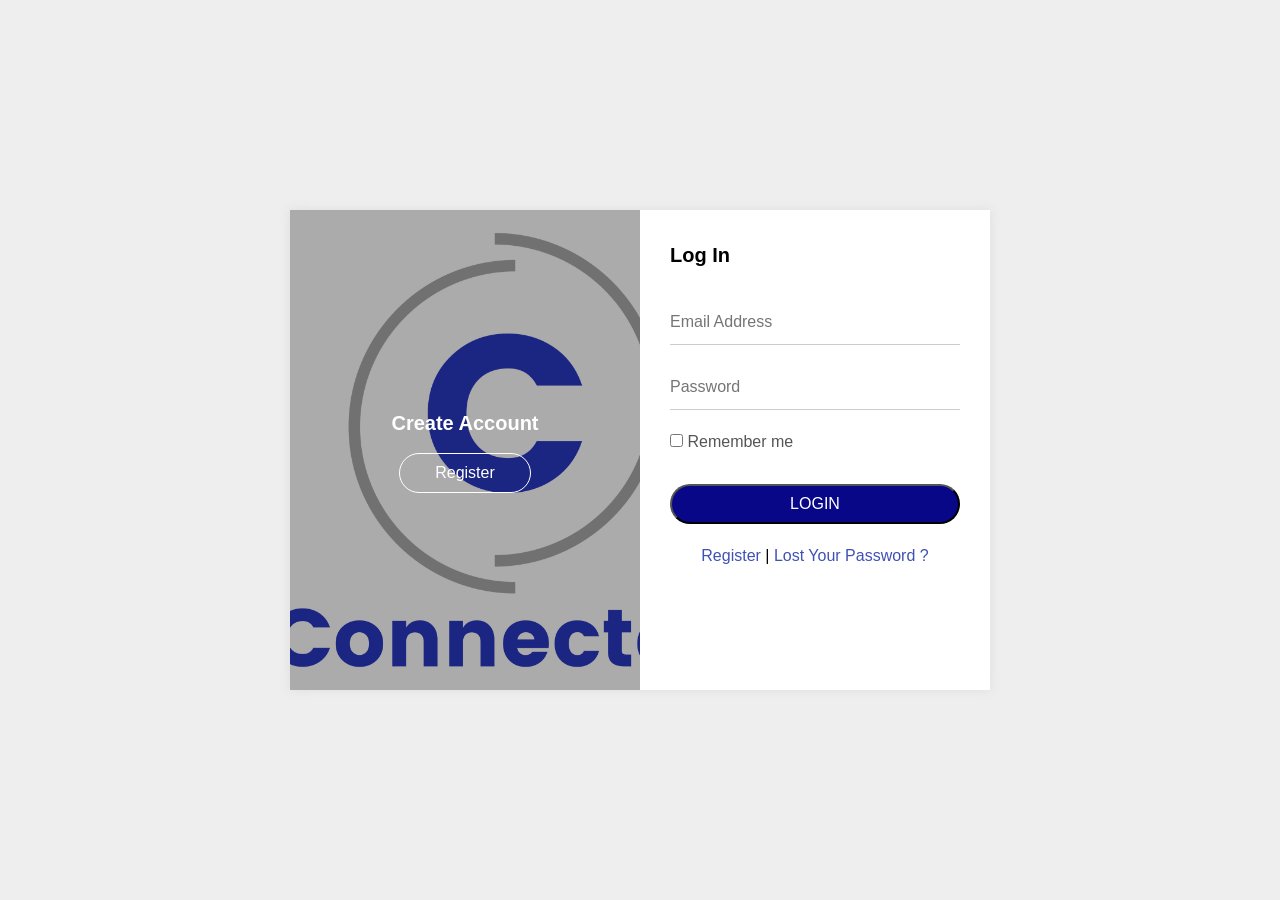
<file: index.htm>
<!DOCTYPE html>
<html lang="en">
<head>
    <meta charset="UTF-8">
    <meta http-equiv="X-UA-Compatible" content="IE=edge">
    <meta name="viewport" content="width=device-width, initial-scale=1.0">
    <link rel="stylesheet" href="style.css">
    <title>Login & Register form</title>
</head>
<body>
    <div class="login-page">
        <div class="box">
            <div class="left">
                <h3>Create Account</h3>
                <button type="button" class="register-btn">Register</button>
            </div>
            <div class="right">
                <h3>Have an Account?</h3>
                <button type="button" class="login-btn">Login</button>
            </div>
            <div class="form">
                <!-- Login form start -->
                <div class="login-form ">
                    <h3>Log In</h3>
                    <div class="form-group">
                        <input type="text" placeholder="Email Address" class="form-control">
                    </div>
                    <div class="form-group">
                        <input type="password" placeholder="Password" class="form-control">
                    </div>
                    <div class="form-group">
                        <label>
                            <input type="checkbox"> Remember me
                        </label>
                    </div>
                    <button type="button" class="submit-btn">Login</button>
                    <p><a href="#" class="register-btn">Register</a> | <a href="#" class="lost-pass-btn">Lost Your Password ?</a></p>
                </div>
                <!-- Login form End -->

                <!-- Register form start -->
                <div class="register-form form-hidden">
                    <h3>Register</h3>
                    <div class="form-group">
                        <input type="text" placeholder="First Name" class="form-control">
                    </div>
                    <div class="form-group">
                        <input type="text" placeholder="Last Name" class="form-control">
                    </div>
                    <div class="form-group">
                        <input type="text" placeholder="Email Address" class="form-control">
                    </div>
                    <div class="form-group">
                        <input type="password" placeholder="Password" class="form-control">
                    </div>
                    <button type="button" class="submit-btn">Register</button>
                    <p><a href="#" class="login-btn">Login</a> | <a href="#" class="lost-pass-btn">Lost Your Password ?</a></p>
                </div>
                <!-- Register form End -->

                <!-- Lost Password form start -->
                <div class="lost-password-form form-hidden">
                    <h3>Lost Your Password ?</h3>
                    <h5>You will receive a link to create a new password via email.</h5>
                    <div class="form-group">
                        <input type="text" placeholder="Email Address" class="form-control">
                    </div>
                    <button type="button" class="submit-btn">Reset Password</button>
                    <p><a href="#" class="login-btn">Login</a> | <a href="#" class="register-btn">Register</a></p>
                </div>
                <!-- Lost Password form End -->
            </div>
        </div>
    </div>

<script src="script.js"></script>    
</body>
</html>
</file>
<file: style.css>
*{
    box-sizing: border-box;
    margin: 0;
    padding: 0;
}
body{
    font-family: sans-serif;
    margin: 0;
    line-height: 1.5;
}
.login-page{
    min-height: 100vh;
    padding: 15px;
    background-color: #eeeeee;
    display: flex;
    flex-wrap: wrap;
    align-items: center;
    justify-content: center;
}
.login-page .box{
    background-image: url("img/connected.jpg");
    background-size: cover;
    background-position: -135px center;
    background-repeat: repeat-x;
    flex: 0 0 700px;
    max-width: 700px;
    min-height: 480px;
    box-shadow: 0 0 10px #dddddd;
    display: flex;
    flex-wrap: wrap;
    position: relative;
    z-index: 1;
    transition: all 0.5s ease-in-out;
}
.login-page .box.slide-active{
    background-position: 135px center;
}
.login-page .box::before{
    content: "";
    position: absolute;
    top: 0;
    left: 0;
    width: 100%;
    height: 100%;
    background-color: rgba(0, 0, 0, 0.3);
    z-index: -1;
}
.login-page .box .left,
.login-page .box .right{
    flex: 0 0 50%;
    max-width: 50%;
    display: flex;
    justify-content: center;
    align-items: center;
    flex-direction: column;
    padding: 40px 0; 
}
.login-page .box .left h3,
.login-page .box .right h3{
    font-size: 20px;
    color: #ffffff;
    margin: 0 0 15px;
}
.login-page .box .left .register-btn,
.login-page .box .right .login-btn{
    background: transparent;
    padding: 10px 35px;
    color: #ffffff;
    border: 1px solid #ffffff;
    font-size: 16px;
    cursor: pointer;
    border-radius: 25px;
}
.login-page .box .left .register-btn:focus,
.login-page .box .right .login-btn:focus{
    outline: none;
}
.login-page .box .left .register-btn:hover,
.login-page .box .right .login-btn:hover{
    background-color: rgb(7, 7, 136);
    font-size: 18px;
}
.login-page .box .form{
    position: absolute;
    background-color: #ffffff;
    height: 100%;
    width: 50%;
    top: 0;
    right: 0;
    padding: 30px;
    display: flex;
    flex-direction: column;
    justify-content: center;
    transition: all 0.5 ease-in-out;
}
.login-page .box.slide-active .form{
    right: 50%;
}
.login-page .box .form h3{
    font-size: 20px;
    color: #000000;
    margin: 0 0 30px;
}
.login-page .box .form .login-form{
    flex: 0 0 100%;
    max-width: 100%;
}
.login-page .box .form .form-group{
    margin-bottom: 20px;
}
.login-page .box .form .lost-password-form,
.login-page .box .form .login-form,
.login-page .box .form .register-form{
    transition: all 0.5s ease-in-out;
}

.login-page .box .form .form-control{
    width: 100%;
    height: 45px;
    font-size: 16px;
    color: #000000;
    border: none;
    border-bottom: 1px solid #cccccc;
    padding: 0;
}
.login-page .box .form .form-control:focus{
    outline: none;
}
.login-page .box .form label{
    font-size: 16px;
    color: #555555;
}
.login-page .box .form .submit-btn{
    width: 100%;
    height: 40px;
    background-color: rgb(7, 7, 136);
    border-radius: 20px;
    color: #ffffff;
    text-transform: uppercase;
    margin-top: 10px;
    font-size: 16px;
    cursor: pointer;
}
.login-page .box .form .submit-btn:focus{
    outline: none;
}
.login-page .box .form p{
    margin-top: 20px;
    text-align: center;
}
.login-page .box .form h5{
    font-size: 15px;
    color: #555555;
    margin: 0 0 30px;
    font-weight: normal;
}
.login-page .box .form p a{
    font-size: 16px;
    text-decoration: none;
    display: inline-block;
    color: #3f51b5;
}
.login-page .box .form .form-hidden{
    max-height: 0;
    visibility: hidden;
    opacity: 0;
    overflow: hidden;
}
/* Responsive */
@media(max-width: 745px){
    .login-page .box{
        flex: 0 0 100%;
        max-width: 100%;
    }
}
@media(max-width: 575px){
    .login-page .box .form{
        width: 100%;
        position: relative;
        right: auto;
        top: auto;
        height: auto;
    }
    .login-page .box,
    .login-page .box.slide-active{
        background-position: center;
    }
    .login-page .box .left h3,
    .login-page .box .right h3{
        font-size: 16px;
    }
    .login-page .box.slide-active .form{
        right: auto;
    }
}
</file>
